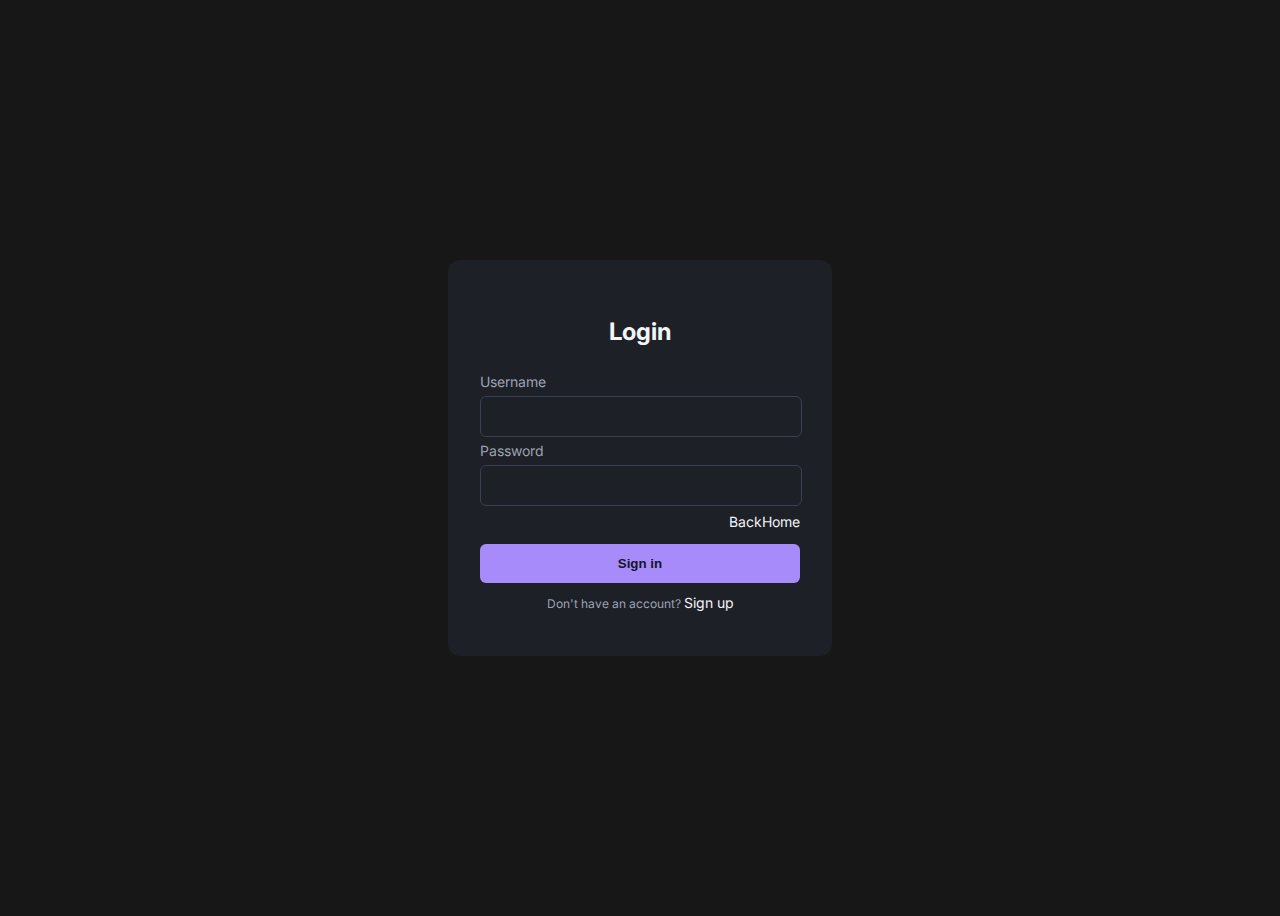
<file: loginBar.html>
<!DOCTYPE html>
<html lang="en" >
<head>
    <meta charset="UTF-8">
    <title>Login Form Pendidikan Non Forrmal</title>
    <link rel="stylesheet" href="loginBar.css">
    <link rel="stylesheet" href="https://cdnjs.cloudflare.com/ajax/libs/font-awesome/6.3.0/css/all.min.css"  />
</head>
<body>
    <div class="form-container">
    <p class="title">Login</p>
        <form class="form">
            <div class="input-group">
        <label for="username">Username</label>
        <input type="text" name="username" id="username" placeholder="">
            </div>
    <div class="input-group">
        <label for="password">Password</label>
        <input type="password" name="password" id="password" placeholder="">
        <div class="forgot">
            <a rel="#" href="index.html">BackHome</a>
        </div>
    </div>
        <button class="sign">Sign in</button>
    </form>
    <p class="signup">Don't have an account?
    <a href="#" class="">Sign up</a>
    </p>
    </div>
</body>
</html>
</file>
<file: loginBar.css>
@import url('https://fonts.googleapis.com/css2?family=Inter:wght@300..700&display=swap');
body{
    font-family: 'Inter', sans-serif;
	overflow: hidden;
	background-color: #171717;
	display: flex;justify-content: center;
	align-items: center;
	height: 100vh;
}

.form-container {
	width: 320px;
	border-radius: 0.75rem;
	background-color: #1e2028;
	padding: 2rem;
	color: rgba(243, 244, 246, 1);
}

.title {
	text-align: center;
	font-size: 1.5rem;
	line-height: 2rem;
	font-weight: 700;
}

.form {
	margin-top: 1.5rem;
}

.input-group {
	margin-top: 0.25rem;
	font-size: 0.875rem;
	line-height: 1.25rem;
}

.input-group label {
	display: block;
	color: rgba(156, 163, 175, 1);
	margin-bottom: 4px;
}

.input-group input {
	width: 90%;
	border-radius: 0.375rem;
	border: 1px solid rgba(55, 65, 81, 1);
	outline: 0;
	background-color: #1e2028;
	padding: 0.75rem 1rem;
	color: rgba(243, 244, 246, 1);
}

.input-group input:focus {
	border-color: rgba(167, 139, 250);
}

.forgot {
	display: flex;
	justify-content: flex-end;
	font-size: 0.75rem;
	line-height: 1rem;
	color: rgba(156, 163, 175,1);
	margin: 8px 0 14px 0;
}

.forgot a,.signup a {
	color: rgba(243, 244, 246, 1);
	text-decoration: none;
	font-size: 14px;
}

.forgot a:hover, .signup a:hover {
	text-decoration: underline rgba(167, 139, 250, 1);
}

.sign {
	display: block;
	width: 100%;
	background-color: rgba(167, 139, 250, 1);
	padding: 0.75rem;
	text-align: center;
	color: rgba(17, 24, 39, 1);
	border: none;
	border-radius: 0.375rem;
	font-weight: 600;
}



.signup {
	text-align: center;
	font-size: 0.75rem;
	line-height: 1rem;
	color: rgba(156, 163, 175, 1);
}
</file>
